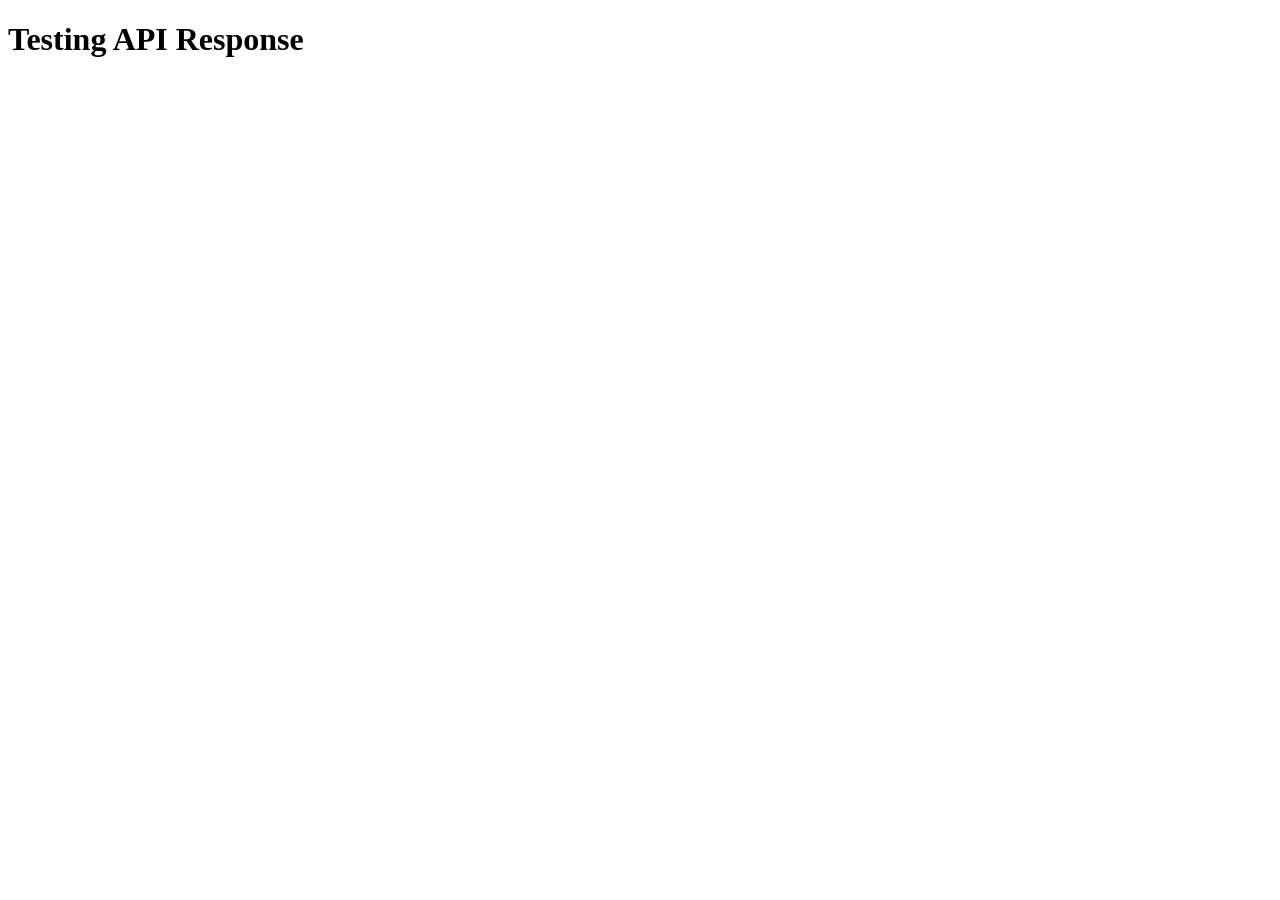
<file: test-api.html>
<!DOCTYPE html>
<html>
<head>
    <title>API Test</title>
</head>
<body>
    <h1>Testing API Response</h1>
    <pre id="output"></pre>
    <script>
        fetch('https://imdb.iamidiotareyoutoo.com/search?q=A')
            .then(response => response.json())
            .then(data => {
                if (data.description && data.description[0]) {
                    document.getElementById('output').textContent = JSON.stringify(data.description[0], null, 2);
                }
            });
    </script>
</body>
</html>
</file>
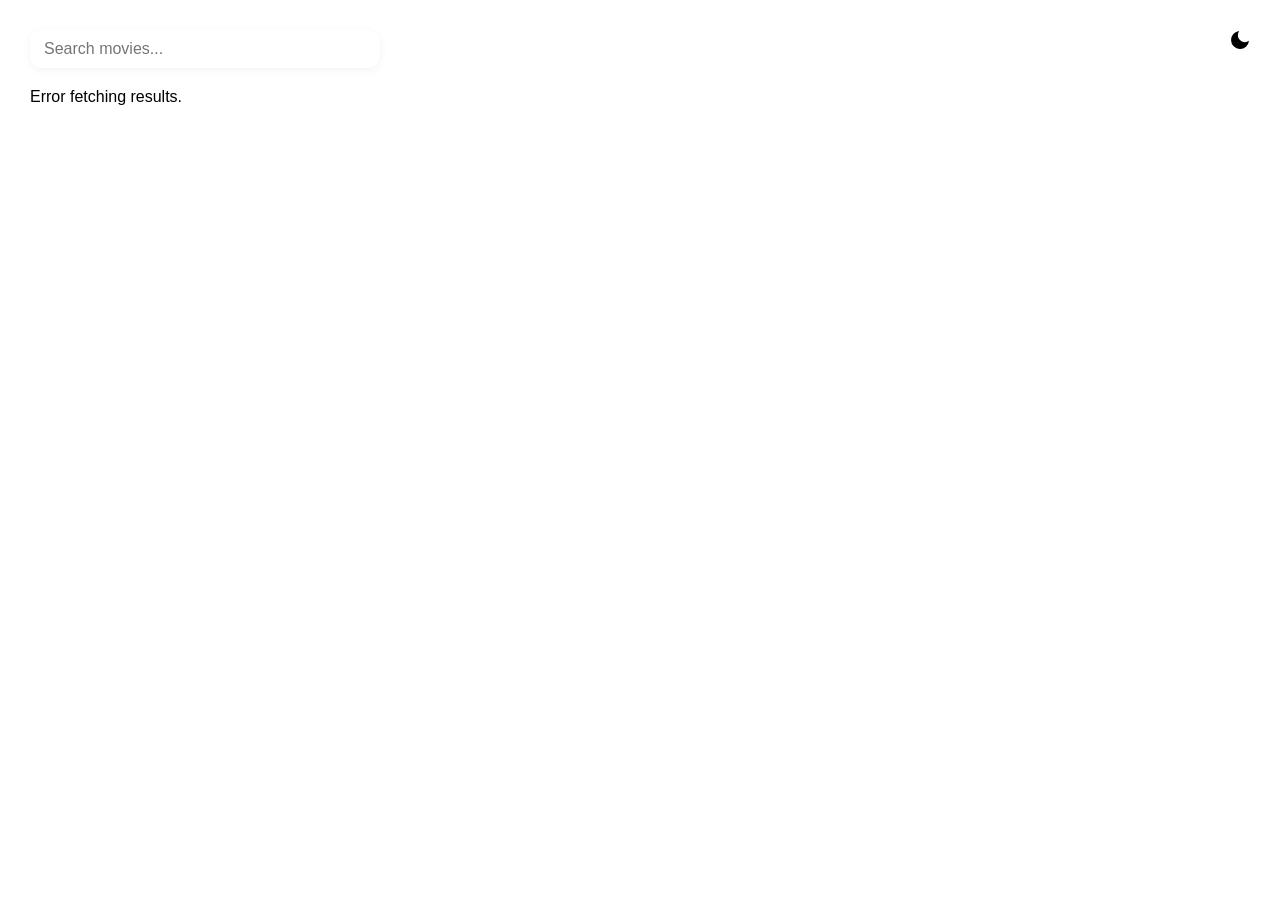
<file: view/home.html>
<!DOCTYPE html>
<html lang="en">
<head>
    <meta charset="UTF-8">
    <meta name="viewport" content="width=device-width, initial-scale=1.0">
    <title>MovieFinder</title>
    <script src="../script/api.js"></script>
    <script src="../script/theme-toggle.js"></script>
    <link rel="icon" type="image/png" href="../public/image_k.png">
    <link rel="stylesheet" href="home.css">
    <link rel="stylesheet" href="theme-toggle.css">
</head>

<body onload="defaultHomePage('A')">
    
    <!-- Theme Button -->
    <button class="theme-toggle" onclick="toggleTheme()" aria-label="Toggle theme">
        <svg xmlns="http://www.w3.org/2000/svg" viewBox="0 0 24 24">
            <path d="M21 12.79A9 9 0 1 1 11.21 3 7 7 0 0 0 21 12.79z"/>
        </svg>
    </button>
    <!-- Search Bar (Top Left) -->
    <div class="top-bar">
        <form onsubmit="event.preventDefault(); searchTitle(document.getElementById('searchInput').value);">
            <input type="text" id="searchInput" placeholder="Search movies...">
        </form>
    </div>
    <div id="searchResults"></div>
</body>
</html>
</file>
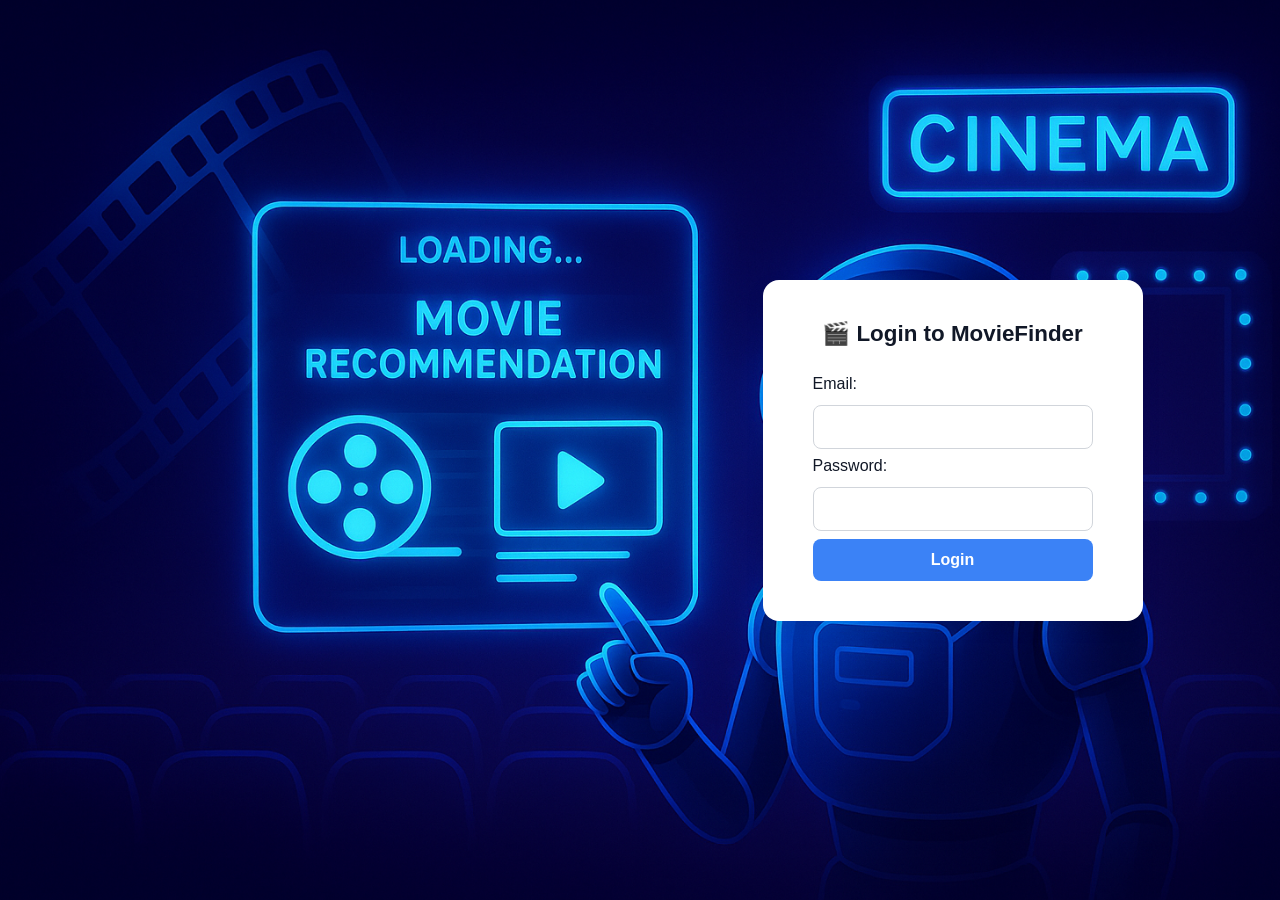
<file: view/login.html>
<!DOCTYPE html>
<html lang="en">
<head>
    <meta charset="UTF-8">
    <meta name="viewport" content="width=device-width, initial-scale=1.0">
    <title>Login - MovieFinder</title>
    <script src="../script/login.js" defer></script>
    <link rel="icon" type="image/png" href="../public/image_k.png">
    <link rel="stylesheet" href="login.css">
</head>
<body>
    <!-- Theme Toggle Button -->
    <button class="theme-toggle" onclick="toggleTheme()" aria-label="Toggle theme">
        <svg xmlns="http://www.w3.org/2000/svg" viewBox="0 0 24 24">
            <path d="M21 12.79A9 9 0 1 1 11.21 3 7 7 0 0 0 21 12.79z"/>
        </svg>
    </button>

    <div class="container">
        <div class="left-panel"></div>
        <!-- Right: Login Form -->
        <div class="right-panel">
            <form id="login-form">
                <label for="email">Email:</label>
                <input type="email" id="email" name="email" required>

                <label for="password">Password:</label>
                <input type="password" id="password" name="password" required>
                <button type="submit">Login</button>
            </form>
        </div>
    </div>
</body>
</html>
</file>
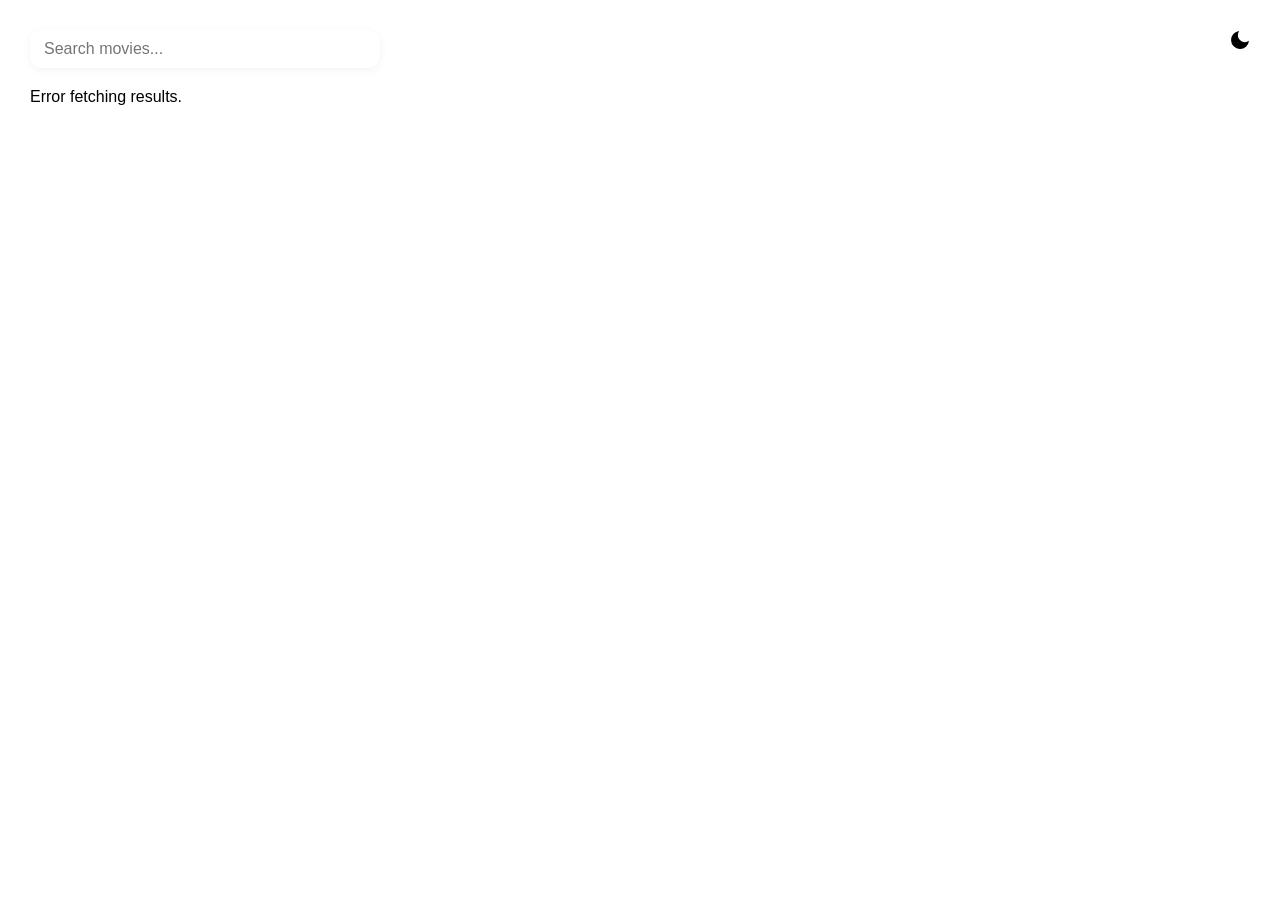
<file: view/movie-detail.html>
<!DOCTYPE html>
<html lang="en">
<head>
    <meta charset="UTF-8">
    <meta name="viewport" content="width=device-width, initial-scale=1.0">
    <title>Movie Details</title>
    <script src="../script/theme-toggle.js"></script>
    <link rel="stylesheet" href="theme-toggle.css">
    <link rel="icon" type="image/png" href="../public/image_k.png">
    <link rel="stylesheet" href="movie-detail.css">
</head>
<body>
    <!-- Theme Toggle Button -->
    <button class="theme-toggle" onclick="toggleTheme()" aria-label="Toggle theme">
        <svg xmlns="http://www.w3.org/2000/svg" viewBox="0 0 24 24">
            <path d="M21 12.79A9 9 0 1 1 11.21 3 7 7 0 0 0 21 12.79z"/>
        </svg>
    </button>

    <div class="container">
        <button class="back-btn" onclick="window.history.back()">← Back to Home</button>
        
        <div class="movie-detail-container">
            <div class="movie-poster">
                <img id="posterImg" src="" alt="Movie Poster">
            </div>
            
            <div class="movie-info">
                <h1 id="movieTitle"></h1>
                <p class="movie-year" id="movieYear"></p>
                <p class="movie-rating" id="movieRating"></p>
                
                <div class="info-section">
                    <h3>Genre</h3>
                    <p id="movieGenre">Loading...</p>
                </div>
                
                <div class="info-section">
                    <h3>Duration</h3>
                    <p id="movieDuration">Loading...</p>
                </div>
                
                <div class="info-section">
                    <h3>Storyline</h3>
                    <p id="movieStoryline">Loading...</p>
                </div>
                
                <div class="info-section">
                    <h3>Cast</h3>
                    <p id="movieActors"></p>
                </div>
                
                <div class="info-section">
                    <h3>Language</h3>
                    <p id="movieLanguage">Loading...</p>
                </div>
                
                <div class="info-section">
                    <h3>Awards</h3>
                    <p id="movieAwards">Loading...</p>
                </div>
                
                <div class="info-section">
                    <h3>Ranking</h3>
                    <p id="movieRank"></p>
                </div>
                
                <div class="info-section">
                    <h3>IMDb ID</h3>
                    <p id="movieImdbId"></p>
                </div>
                
                <div class="external-links">
                    <a id="imdbLink" href="" target="_blank" class="imdb-btn">View on IMDb</a>
                </div>
            </div>
        </div>
        
        <!-- Recommendations Section -->
        <div id="recommendations" class="recommendations-section">
            <!-- Recommendations will be populated by JavaScript -->
        </div>
    </div>

    <script src="../script/movie-detail.js"></script>
</body>
</html>
</file>
<file: view/home.css>
/* Reset */
* {
  margin: 0;
  padding: 0;
  box-sizing: border-box;
  font-family: "Inter", sans-serif;
}

body {
  background-color: #f6f7fb;
  color: #1f2937;
  padding: 30px;
}

/* === Top Bar (Search Left) === */
.top-bar {
  width: 100%;
  display: flex;
  justify-content: flex-start;
  margin-bottom: 15px;
}

form {
  display: flex;
  align-items: center;
  gap: 10px;
  background: #ffffff;
  padding: 10px 14px;
  border-radius: 12px;
  box-shadow: 0 2px 10px rgba(0,0,0,0.05);
  width: 350px;
}

#searchInput {
  flex: 1;
  border: none;
  outline: none;
  font-size: 1rem;
  background: transparent;
}

button {
  background: white;
  border: none;
  color: white;
  padding: 8px 14px;
  border-radius: 8px;
  font-size: 0.95rem;
  cursor: pointer;
}
button:hover {
  background: #2563eb;
}

/* === Movie Grid === */
#searchResults {
  margin-top: 10px;
  display: grid;
  grid-template-columns: repeat(auto-fit, minmax(300px, 1fr));
  gap: 50px;
  padding-top: 5px;
}

/* === Card === */
#searchResults > div {
  border-radius: 14px;
  overflow: hidden;
  box-shadow: 0 4px 15px rgba(0,0,0,0.05);
  transition: transform 0.2s ease;
}

#searchResults > div:hover {
  transform: translateY(-4px);
}

/* Poster */
#searchResults img {
  width: 100%;
  height: 320px;
  object-fit: cover;
}

/* Title */
#searchResults h3 {
  font-size: 1rem;
  font-weight: 600;
  margin: 12px 14px 4px;

}

/* Actors Label */
#searchResults strong {
  display: block;
  font-size: 0.85rem;
  margin: 10px 0 4px;
  ;
}

/* Actor text */
#searchResults div {
  font-size: 0.85rem;
  color: #6b7280;
  margin-bottom: 10px;
  padding: 0 12px;
}

/* IMDB button */
#searchResults a {
  display: inline-block;
  background: #fde047;
  color: #1f2937;
  font-weight: 600;
  padding: 7px 12px;
  border-radius: 6px;
  margin: 10px auto 14px;
  text-decoration: none;
  font-size: 0.85rem;
  transition: 0.2s;
}
#searchResults a:hover {
  background: #facc15;
}

/* Mobile */
@media (max-width: 600px) {
  form {
    width: 100%;
  }
  #searchResults img {
    height: 260px;
  }
}
</file>
<file: view/theme-toggle.css>
/* Theme Toggle Button Styles */
.theme-toggle {
    position: fixed;
    top: 20px;
    right: 20px;
    z-index: 1000;
    background: none;
    border: none;
    cursor: pointer;
    padding: 8px;
    border-radius: 50%;
    transition: background-color 0.3s ease;
}

.theme-toggle:hover {
    background-color: rgba(128, 128, 128, 0.2);
}

.theme-toggle svg {
    width: 24px;
    height: 24px;
    fill: var(--text-color);
}

/* Light Mode (Default) */
:root {
    --bg-color: #ffffff;
    --text-color: #000000;
    --input-bg: #f5f5f5;
    --input-border: #ddd;
    --button-bg: #262733;
    --button-hover: #353d46;
    --container-bg: #ffffff;
    --panel-bg: #f8f9fa;
}

/* Dark Mode */
[data-theme="dark"] {
    --bg-color: #1a1a1a;
    --text-color: #ffffff;
    --input-bg: #2d2d2d;
    --input-border: #444;
    --button-bg: #0d6efd;
    --button-hover: #0a58ca;
    --container-bg: #242424;
    --panel-bg: #2d2d2d;
}

/* Apply theme variables */
body {
    background-color: var(--bg-color);
    color: var(--text-color);
    transition: background-color 0.3s ease, color 0.3s ease;
}

form{
    background-color: var(--container-bg);
}
h1{
    color: var(--text-color);
}
input[type="text"],
input[type="email"],
input[type="password"] {
    background-color: var(--input-bg);
    color: var(--text-color);
    border: 1px solid var(--input-border);
    transition: background-color 0.3s ease, color 0.3s ease, border-color 0.3s ease;
}

button[type="submit"] {
    background-color: var(--button-bg);
    color: white;
    transition: background-color 0.3s ease;
}

button[type="submit"]:hover {
    background-color: var(--button-hover);
}

.container {
    background-color: var(--container-bg);
    transition: background-color 0.3s ease;
}

.left-panel,
.right-panel {
    background-color: var(--panel-bg);
    transition: background-color 0.3s ease;
}

#searchResults {
    color: var(--text-color);
}

/* Movie Card Styles for Theme */
.movie-card {
    background: var(--panel-bg);
    color: var(--text-color);
    border: 1px solid var(--input-border);
    border-radius: 8px;
    padding: 16px;
    margin: 16px 0;
    transition: all 0.3s ease;
}

.movie-card:hover {
    transform: translateY(-2px);
    box-shadow: 0 4px 8px rgba(0, 0, 0, 0.2);
}

.movie-card h3 {
    color: var(--text-color);
    margin: 8px 0;
}

.movie-card p {
    color: var(--text-color);
    opacity: 0.8;
}

.movie-card a {
    color: var(--button-bg);
    text-decoration: none;
    transition: color 0.3s ease;
}

.movie-card a:hover {
    color: var(--button-hover);
    text-decoration: underline;
}

.movie-card img {
    border-radius: 4px;
    border: 1px solid var(--input-border);
}
</file>
<file: view/login.css>
/* === Reset & Base === */
* {
  margin: 0;
  padding: 0;
  box-sizing: border-box;
  font-family: "Poppins", "Inter", sans-serif;
}

body {
  background: url("../public/image.png") no-repeat center/cover;
  height: 100vh;
  display: flex;
  align-items: center;
  justify-content: center;
}

/* === Form Container === */
form {
  background-color: #ffffff;
  padding: 40px 50px;
  border-radius: 16px;
  box-shadow: 0 6px 20px rgba(0, 0, 0, 0.08);
  width: 100%;
  max-width: 380px;
  display: flex;
  flex-direction: column;
  gap: 8px;
  transition: box-shadow 0.3s ease, transform 0.2s ease;
}

form:hover {
  transform: translateY(-3px);
  box-shadow: 0 8px 26px rgba(0, 0, 0, 0.1);
}

/* === Labels === */
label {
  font-weight: 500;
  color: #111827;
  margin-bottom: 4px;
}

/* === Inputs === */
input[type="email"],
input[type="password"] {
  padding: 12px 14px;
  border: 1px solid #d1d5db;
  border-radius: 8px;
  font-size: 1rem;
  transition: border-color 0.2s ease, box-shadow 0.2s ease;
  outline: none;
}

input[type="email"]:focus,
input[type="password"]:focus {
  border-color: #3b82f6;
  box-shadow: 0 0 0 3px rgba(59, 130, 246, 0.15);
}

/* === Submit Button === */
button {
  background-color: #3b82f6;
  color: #ffffff;
  font-weight: 600;
  border: none;
  border-radius: 8px;
  padding: 12px 0;
  font-size: 1rem;
  cursor: pointer;
  transition: background-color 0.2s ease, transform 0.1s ease;
}

button:hover {
  background-color: #2563eb;
  transform: translateY(-1px);
}

button:active {
  transform: translateY(1px);
}

/* === Optional Enhancements === */
form::before {
  content: "🎬 Login to MovieFinder";
  display: block;
  text-align: center;
  font-size: 1.4rem;
  font-weight: 600;
  color: #111827;
  margin-bottom: 20px;
}
/* Layout wrapper */
.container {
  width: 100%;
  height: 100vh;
  display: flex;
  align-items: center;
  justify-content: center;
  gap: 50px;
  padding: 0 40px;
}

.left-panel {
  flex: 1;
  height: 100vh;
}

/* Right panel (your form) */
.right-panel {
  flex: 1;
  display: flex;
  justify-content: center;
}


/* === Responsive === */
@media (max-width: 768px) {
  .container {
    flex-direction: column;
  }

  .left-panel img {
    max-width: 300px;
  }
}
</file>
<file: view/movie-detail.css>
/* === Base Reset === */
* {
    margin: 0;
    padding: 0;
    box-sizing: border-box;
    font-family: "Poppins", "Inter", sans-serif;
}

/* === Theme Variables === */
:root {
 --overlay-bg: rgba(255, 255, 255, 0.05);
    --container-bg: rgba(255, 255, 255, 0.85);
    --text-primary: #1f2937;
    --text-secondary: #6b7280;
    --text-tertiary: #4b5563;
    --info-section-bg: rgba(249, 250, 251, 0.6);
    --info-section-border: #6b7280;
    --card-bg: rgba(255, 255, 255, 0.9);
    --button-bg: rgba(255, 255, 255, 0.2);
    --button-border: rgba(255, 255, 255, 0.3);
    --button-text: black;
    --rec-title-color: white;
    --no-rec-bg: rgba(255, 255, 255, 0.1);
    --no-rec-text: rgba(255, 255, 255, 0.8);
    --shadow-light: rgba(0, 0, 0, 0.1);
    --shadow-medium: rgba(0, 0, 0, 0.2);
    --shadow-heavy: rgba(0, 0, 0, 0.4);
}

[data-theme="dark"] {
    --bg-gradient-start: #0f172a;
    --bg-gradient-end: #1e293b;
    --overlay-bg: rgba(0, 0, 0, 0.3);
    --container-bg: rgba(30, 41, 59, 0.95);
    --text-primary: #f1f5f9;
    --text-secondary: #cbd5e1;
    --text-tertiary: #94a3b8;
    --info-section-bg: rgba(51, 65, 85, 0.6);
    --info-section-border: #3b82f6;
    --card-bg: rgba(30, 41, 59, 0.95);
    --button-bg: rgba(51, 65, 85, 0.8);
    --button-border: rgba(148, 163, 184, 0.3);
    --button-text: #e2e8f0;
    --rec-title-color: #f1f5f9;
    --no-rec-bg: rgba(51, 65, 85, 0.5);
    --no-rec-text: rgba(226, 232, 240, 0.8);
    --shadow-light: rgba(0, 0, 0, 0.3);
    --shadow-medium: rgba(0, 0, 0, 0.5);
    --shadow-heavy: rgba(0, 0, 0, 0.7);
}

body {
    background: linear-gradient(135deg, var(--bg-gradient-start) 0%, var(--bg-gradient-end) 100%);
    min-height: 100vh;
    padding: 20px;
    position: relative;
    transition: background 0.3s ease;
}

body::before {
    content: '';
    position: fixed;
    top: 0;
    left: 0;
    width: 100%;
    height: 100%;
    background: var(--overlay-bg);
    backdrop-filter: blur(10px);
    z-index: -1;
    transition: background 0.3s ease;
}

.container {
    max-width: 1200px;
    margin: 0 auto;
}

/* === Back Button === */
.back-btn {
    background-color: var(--button-bg);
    color: var(--button-text);
    border: 2px solid var(--button-border);
    padding: 12px 24px;
    font-size: 1rem;
    cursor: pointer;
    border-radius: 8px;
    margin-bottom: 30px;
    transition: all 0.3s ease;
    backdrop-filter: blur(10px);
    box-shadow: 0 4px 12px var(--shadow-light);
}

.back-btn:hover {
    background-color: rgba(255, 255, 255, 0.3);
    transform: translateX(-5px);
}

[data-theme="dark"] .back-btn:hover {
    background-color: rgba(51, 65, 85, 1);
}

/* === Movie Detail Container === */
.movie-detail-container {
    background-color: var(--container-bg);
    border-radius: 20px;
    box-shadow: 0 20px 60px var(--shadow-heavy);
    overflow: hidden;
    display: flex;
    gap: 40px;
    padding: 40px;
    backdrop-filter: blur(20px);
    border: 1px solid rgba(255, 255, 255, 0.2);
    transition: all 0.3s ease;
}

[data-theme="dark"] .movie-detail-container {
    border: 1px solid rgba(148, 163, 184, 0.2);
}

/* === Movie Poster === */
.movie-poster {
    flex-shrink: 0;
}

.movie-poster img {
    width: 350px;
    height: auto;
    border-radius: 15px;
    box-shadow: 0 10px 30px var(--shadow-medium);
    transition: transform 0.3s ease;
}

.movie-poster img:hover {
    transform: scale(1.02);
}

/* === Movie Info === */
.movie-info {
    flex: 1;
    display: flex;
    flex-direction: column;
    gap: 20px;
}

#movieTitle {
    font-size: 2.5rem;
    font-weight: 700;
    color: var(--text-primary);
    margin-bottom: 10px;
    line-height: 1.2;
    transition: color 0.3s ease;
}

.movie-year {
    font-size: 1.2rem;
    color: var(--text-secondary);
    font-weight: 500;
    margin-bottom: 10px;
    transition: color 0.3s ease;
}

.movie-rating {
    font-size: 1.4rem;
    color: #fbbf24;
    font-weight: 700;
    margin-bottom: 20px;
    text-shadow: 0 2px 4px var(--shadow-medium);
}

/* === Info Sections === */
.info-section {
    background-color: var(--info-section-bg);
    padding: 20px;
    border-radius: 12px;
    border-left: 4px solid var(--info-section-border);
    backdrop-filter: blur(10px);
    box-shadow: 0 2px 8px var(--shadow-light);
    transition: all 0.3s ease;
}

.info-section h3 {
    font-size: 1.2rem;
    color: var(--text-primary);
    margin-bottom: 10px;
    font-weight: 600;
    transition: color 0.3s ease;
}

.info-section p {
    font-size: 1rem;
    color: var(--text-tertiary);
    line-height: 1.6;
    transition: color 0.3s ease;
}

/* === External Links === */
.external-links {
    margin-top: 20px;
}

.imdb-btn {
    display: inline-block;
    background-color: #f5c518;
    color: #000;
    text-decoration: none;
    padding: 14px 30px;
    border-radius: 8px;
    font-weight: 600;
    font-size: 1rem;
    transition: all 0.3s ease;
    box-shadow: 0 4px 12px rgba(245, 197, 24, 0.4);
}

.imdb-btn:hover {
    background-color: #f4d03f;
    transform: translateY(-2px);
    box-shadow: 0 6px 16px rgba(245, 197, 24, 0.6);
}

/* === Responsive Design === */
@media (max-width: 768px) {
    .movie-detail-container {
        flex-direction: column;
        padding: 20px;
        gap: 20px;
    }
    
    .movie-poster img {
        width: 100%;
        max-width: 350px;
        margin: 0 auto;
        display: block;
    }
    
    #movieTitle {
        font-size: 2rem;
    }
    
    .back-btn {
        width: 100%;
    }
}

@media (max-width: 480px) {
    #movieTitle {
        font-size: 1.5rem;
    }
    
    .movie-year {
        font-size: 1rem;
    }
    
    .info-section h3 {
        font-size: 1rem;
    }
}

/* === Recommendations Section === */
.recommendations-section {
    margin-top: 50px;
    padding-top: 30px;
    border-top: 2px solid var(--button-border);
    transition: border-color 0.3s ease;
}

.recommendations-section h2 {
    font-size: 2rem;
    color: var(--rec-title-color);
    margin-bottom: 25px;
    text-align: center;
    text-shadow: 0 2px 4px var(--shadow-medium);
    transition: color 0.3s ease;
}

.recommendations-grid {
    display: grid;
    grid-template-columns: repeat(auto-fit, minmax(200px, 1fr));
    gap: 20px;
}

.recommendation-card {
    background-color: var(--card-bg);
    border-radius: 12px;
    overflow: hidden;
    transition: all 0.3s ease;
    box-shadow: 0 4px 12px var(--shadow-medium);
    backdrop-filter: blur(10px);
    cursor: pointer;
}

.recommendation-card:hover {
    transform: translateY(-8px);
    box-shadow: 0 8px 20px var(--shadow-medium);
}

.recommendation-card img {
    width: 100%;
    height: 280px;
    object-fit: cover;
    border-bottom: 2px solid var(--text-secondary);
    transition: border-color 0.3s ease;
}

.rec-info {
    padding: 15px;
}

.rec-info h4 {
    font-size: 1rem;
    color: var(--text-primary);
    margin-bottom: 8px;
    font-weight: 600;
    line-height: 1.3;
    min-height: 40px;
    transition: color 0.3s ease;
}

.rec-year {
    font-size: 0.85rem;
    color: var(--text-secondary);
    margin-bottom: 8px;
    transition: color 0.3s ease;
}

.rec-match {
    font-size: 0.9rem;
    color: #059669;
    font-weight: 600;
    background-color: rgba(16, 185, 129, 0.1);
    padding: 4px 8px;
    border-radius: 6px;
    display: inline-block;
}

[data-theme="dark"] .rec-match {
    color: #10b981;
    background-color: rgba(16, 185, 129, 0.2);
}

.no-recommendations {
    text-align: center;
    color: var(--no-rec-text);
    font-size: 1.1rem;
    padding: 40px 20px;
    background-color: var(--no-rec-bg);
    border-radius: 12px;
    backdrop-filter: blur(10px);
    transition: all 0.3s ease;
}

@media (max-width: 768px) {
    .recommendations-grid {
        grid-template-columns: repeat(auto-fit, minmax(150px, 1fr));
        gap: 15px;
    }
    
    .recommendation-card img {
        height: 220px;
    }
    
    .recommendations-section h2 {
        font-size: 1.5rem;
    }
}
</file>
